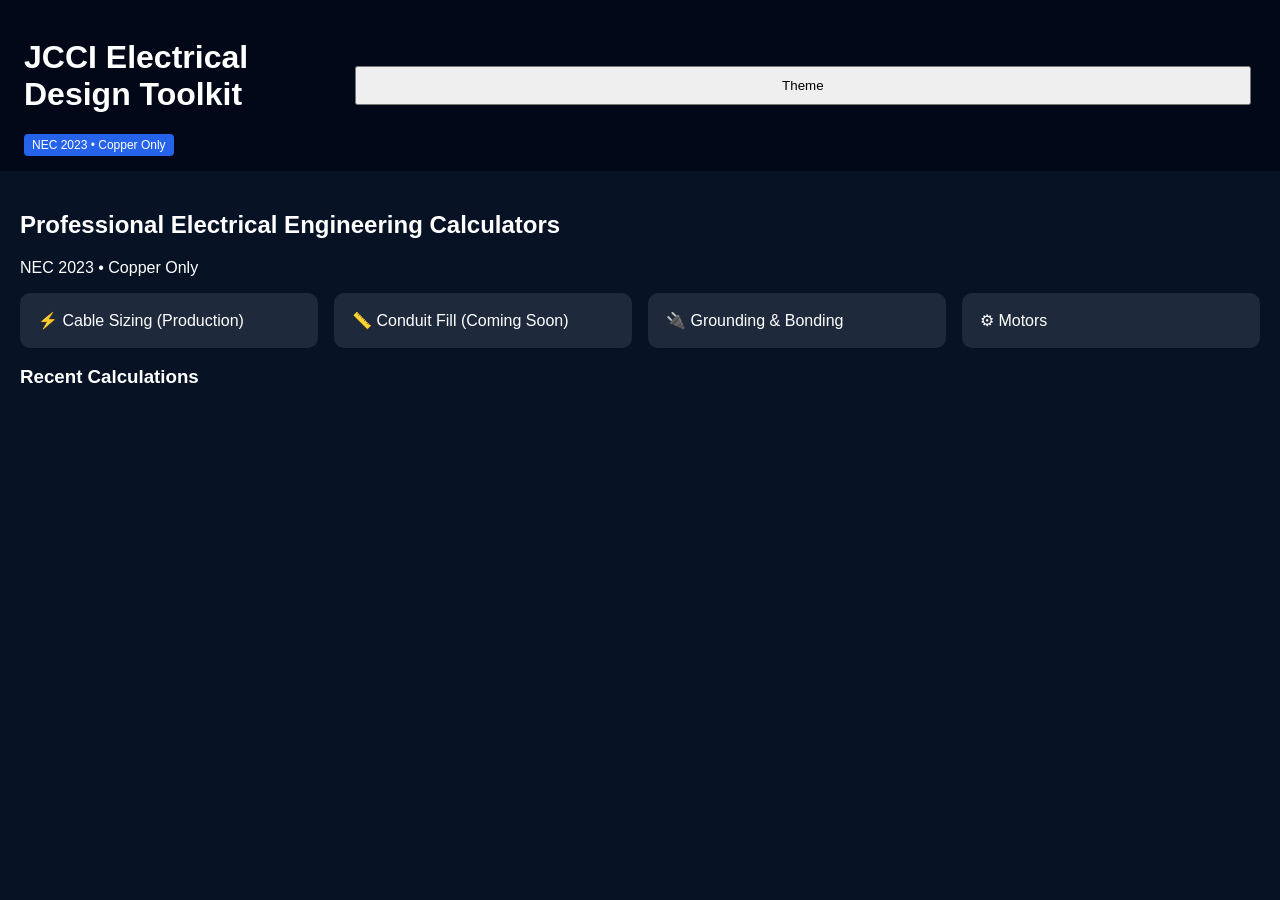
<file: index.html>
<!DOCTYPE html><html><head><meta charset="utf-8"><meta name="viewport" content="width=device-width,initial-scale=1"><title>JCCI Electrical Design Toolkit</title><link rel="stylesheet" href="css/styles.css"><script src="js/theme.js" defer></script><script src="js/moduleLoader.js" defer></script><script src="js/nec31016.js" defer></script><script src="js/cableSizing.js" defer></script><script src="js/app.js" defer></script></head><body><header class="topbar"><div><h1>JCCI Electrical Design Toolkit</h1><span class="badge">NEC 2023 • Copper Only</span></div><button id="themeToggle">Theme</button></header><main><div id="module-container"></div></main></body></html>
</file>
<file: css/styles.css>
body{margin:0;font-family:Segoe UI,sans-serif;background:#081225;color:#fff}body.light{background:#f4f6f8;color:#111}.topbar{display:flex;justify-content:space-between;align-items:center;padding:18px 24px;background:#020817}.badge{background:#2563eb;padding:4px 8px;border-radius:4px;font-size:12px}.hero{padding:20px}.cards{display:grid;grid-template-columns:repeat(auto-fit,minmax(260px,1fr));gap:16px}.card{background:#1e293b;padding:18px;border-radius:10px;cursor:pointer}.result{background:#0f172a;padding:12px;border-radius:8px;margin-top:10px}input,select,button{padding:10px;margin:5px;width:100%}
</file>
